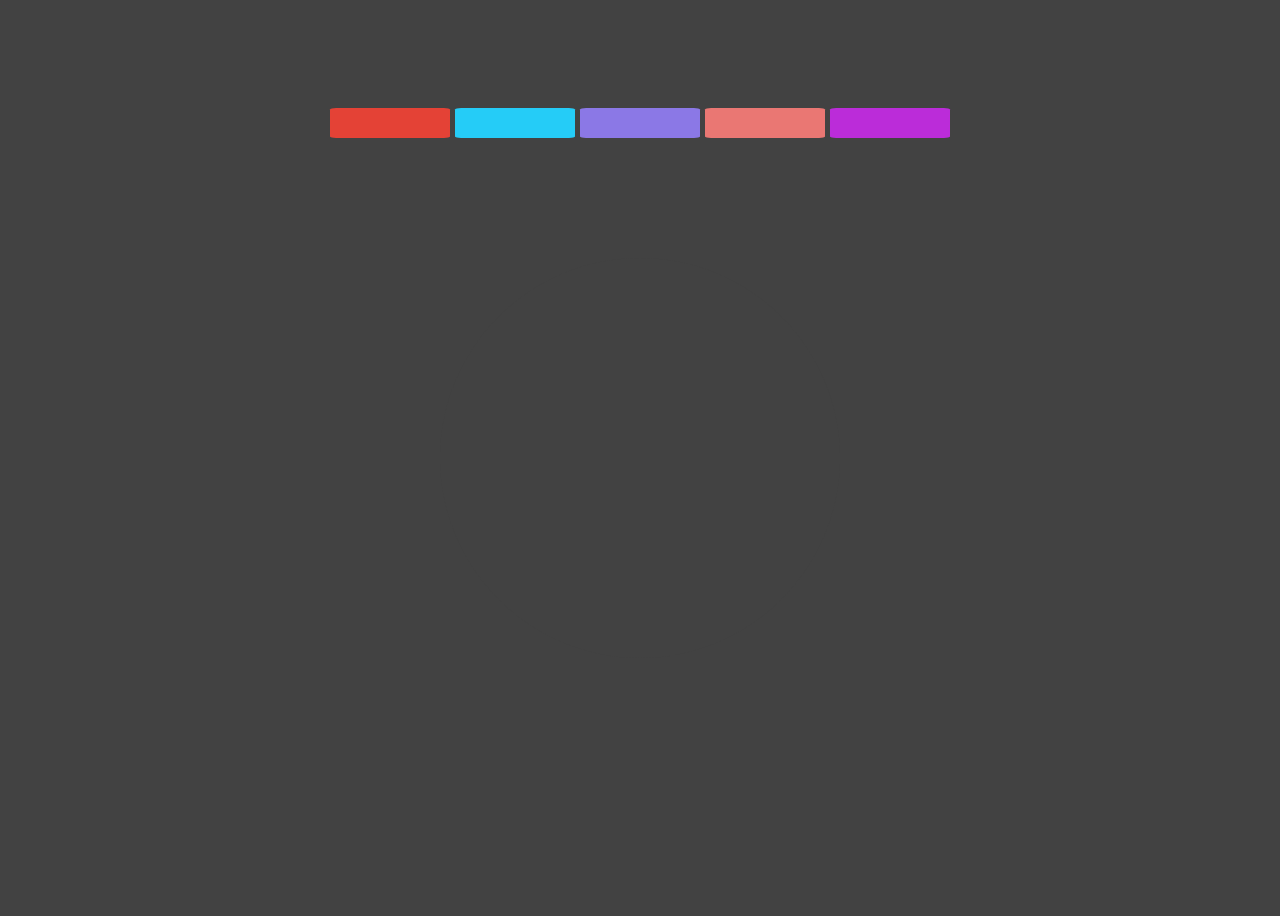
<file: 03 DOM/proj2/index.html>
<!DOCTYPE html>
<html lang="en">
  <head>
    <meta charset="UTF-8" />
    <meta name="viewport" content="width=device-width, initial-scale=1.0" />
    <meta http-equiv="X-UA-Compatible" content="ie=edge" />
    <title>CodeKofy</title>
    <link rel="stylesheet" href="../proj2/style.css" />
  </head>
  <body>
    <div class="color-hover">
      <div class="color red"></div>
      <div class="color cyan"></div>
      <div class="color violet"></div>
      <div class="color orange"></div>
      <div class="color pink"></div>
    </div>
    <div class="center"></div>
    <script src="../proj2/scripts.js"></script>
  </body>
</html>
</file>
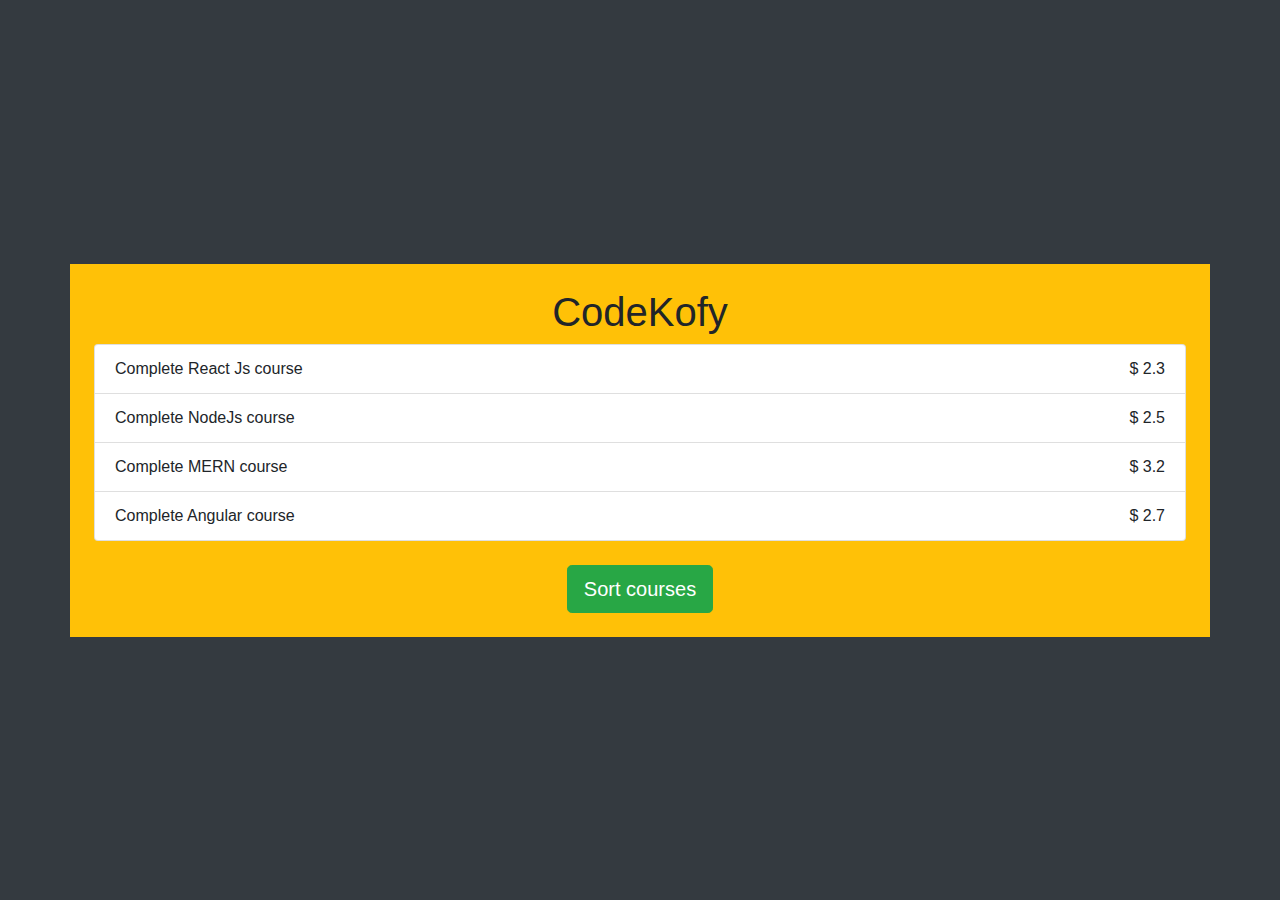
<file: 03 DOM/proj3/index.html>
<!DOCTYPE html>
<html lang="en">
  <head>
    <meta charset="UTF-8" />
    <meta name="viewport" content="width=device-width, initial-scale=1.0" />
    <title>CodeKofy</title>
    <link rel="stylesheet" href="./style.css" />
    <link
      rel="stylesheet"
      href="https://stackpath.bootstrapcdn.com/bootstrap/4.4.1/css/bootstrap.min.css"
    />
  </head>
  <body class="bg-dark">
    <div class="container bg-warning p-4">
      <h1 class="text-center">CodeKofy</h1>
      <ul class="list-group">
        <!-- <li class="list-group-item">
          Javascript course<span class="float-right">$2.1</span>
        </li> -->
      </ul>
      <button
        type="button"
        class="btn btn-success btn-lg mt-4 mx-auto d-block sort-btn"
      >
        Sort courses
      </button>
    </div>

    <script src="./script.js"></script>
  </body>
</html>
</file>
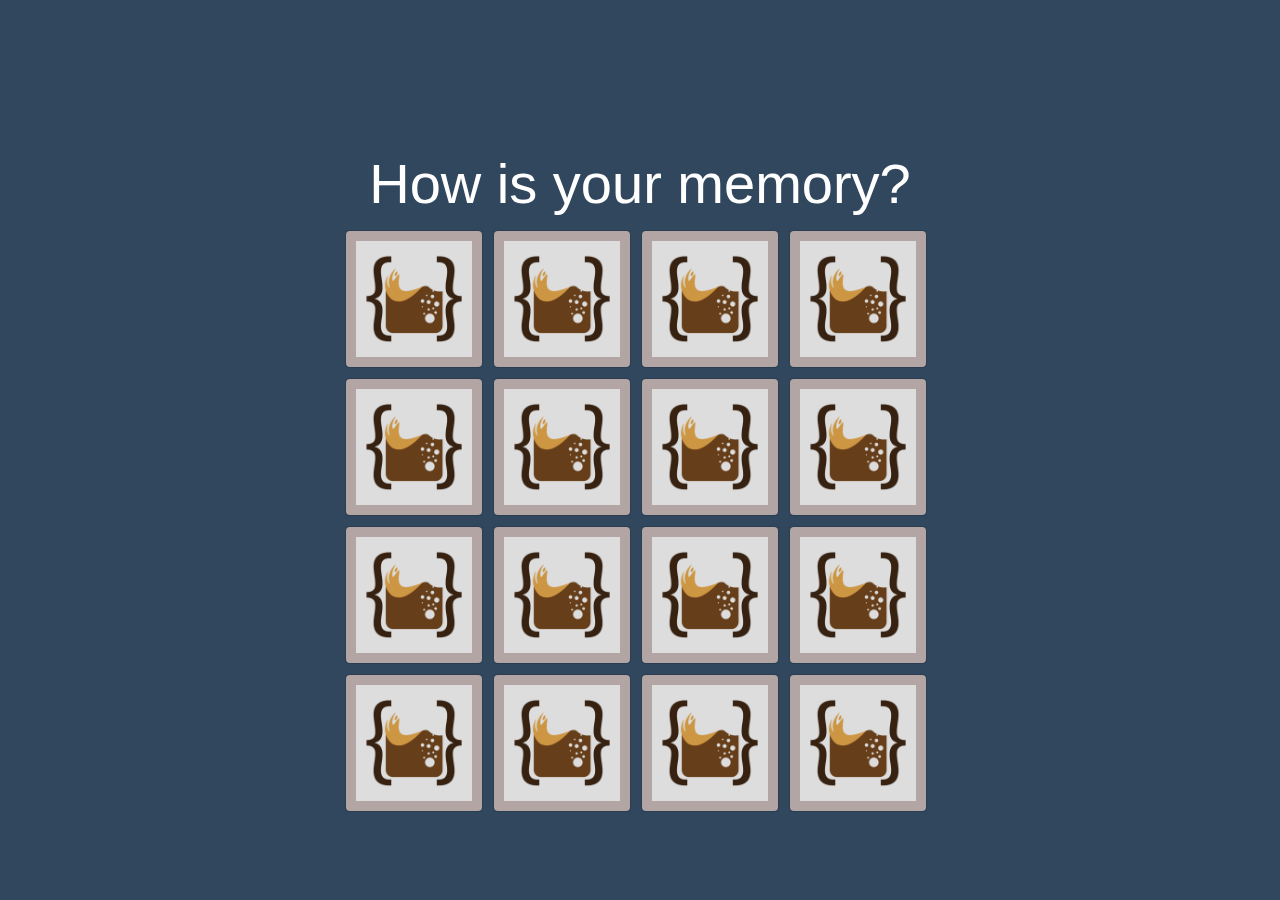
<file: 05 Project/Picture-Bingo/index.html>
<!DOCTYPE html>
<html>
  <head>
    <meta charset="UTF-8" />
    <title>Picture Bingo</title>
    <link rel="icon" href="./images/ck.png" sizes="16x16" type="image/png" />
    <link
      rel="stylesheet"
      href="https://stackpath.bootstrapcdn.com/bootstrap/4.5.0/css/bootstrap.min.css"
    />
    <link rel="stylesheet" href="styles.css" />
  </head>
  <body>
    <div class="gameContainer">
      <div class="container">
        <h6 class="text-center text-white display-4">How is your memory?</h6>
      </div>
      <div class="card" data-image="evilface">
        <img src="./images/evilface.png" class="front flip" alt="evilface" />
        <img src="./images/ck.png" class="back" alt="lco" />
      </div>
      <div class="card" data-image="evilface">
        <img src="./images/evilface.png" class="front" alt="evilface" />
        <img src="./images/ck.png" class="back" alt="lco" />
      </div>
      <div class="card" data-image="angryface">
        <img src="./images/angryface.png" class="front" alt="angryface" />
        <img src="./images/ck.png" class="back" alt="lco" />
      </div>
      <div class="card" data-image="angryface">
        <img src="./images/angryface.png" class="front" alt="angryface" />
        <img src="./images/ck.png" class="back" alt="lco" />
      </div>
      <div class="card" data-image="coolface">
        <img src="./images/coolface.png" class="front" alt="coolface" />
        <img src="./images/ck.png" class="back" alt="lco" />
      </div>
      <div class="card" data-image="coolface">
        <img src="./images/coolface.png" class="front" alt="coolface" />
        <img src="./images/ck.png" class="back" alt="lco" />
      </div>
      <div class="card" data-image="feverface">
        <img src="./images/feverface.png" class="front" alt="feverface" />
        <img src="./images/ck.png" class="back" alt="feverface" />
      </div>
      <div class="card" data-image="feverface">
        <img src="./images/feverface.png" class="front" alt="feverface" />
        <img src="./images/ck.png" class="back" alt="feverface" />
      </div>
      <div class="card" data-image="vomitface">
        <img src="./images/vomitface.png" class="front" alt="vomitface" />
        <img src="./images/ck.png" class="back" alt="vomitface" />
      </div>
      <div class="card" data-image="vomitface">
        <img src="./images/vomitface.png" class="front" alt="vomitface" />
        <img src="./images/ck.png" class="back" alt="lco" />
      </div>
      <div class="card" data-image="sneezeface">
        <img src="./images/sneezeface.png" class="front" alt="sneezeface" />
        <img src="./images/ck.png" class="back" alt="lco" />
      </div>
      <div class="card" data-image="sneezeface">
        <img src="./images/sneezeface.png" class="front" alt="sneezeface" />
        <img src="./images/ck.png" class="back" alt="lco" />
      </div>
      <div class="card" data-image="mindblownface">
        <img src="./images/mindblownface.png" class="front" alt="mindblownface" />
        <img src="./images/ck.png" class="back" alt="lco" />
      </div>
      <div class="card" data-image="mindblownface">
        <img src="./images/mindblownface.png" class="front" alt="mindblownface" />
        <img src="./images/ck.png" class="back" alt="lco" />
      </div>
      <div class="card" data-image="thinkingface">
        <img src="./images/thinkingface.png" class="front" alt="thinkingface" />
        <img src="./images/ck.png" class="back" alt="lco" />
      </div>
      <div class="card" data-image="thinkingface">
        <img src="./images/thinkingface.png" class="front" alt="thinkingface" />
        <img src="./images/ck.png" class="back" alt="lco" />
      </div>
    </div>

    <script src="index.js"></script>
  </body>
</html>
</file>
<file: 03 DOM/proj2/style.css>
body {
  background: rgb(66, 66, 66);
  min-height: 100vh;
  display: flex;
  justify-content: center;
  align-items: center;
  position: relative;
}
.red {
  background: #e44236;
  margin-right: 5px;
}
.cyan {
  background: #25ccf7;
  margin-right: 5px;
}
.violet {
  background: #8b78e6;
  margin-right: 5px;
}
.orange {
  background: #ea7773;
  margin-right: 5px;
}
.pink {
  background: #bb2cd9;
}

.center {
  min-width: 400px;
  height: 400px;
  background: rgb(66, 66, 66);
  border-radius: 100%;
  transition: 0.2s ease-in-out all;
}
.color-hover {
  position: absolute;
  top: 10%;
  bottom: 0;
  left: 50%;
  transform: translateX(-50%);
  padding: 10px;
  display: flex;
  justify-content: center;
  flex-direction: row;
}
.text {
  padding: 10px;
  color: #ffffff;
}
.color {
  width: 120px;
  height: 30px;
  border-radius: 5%;
  margin-bottom: 30px;
}
.color:hover {
  cursor: pointer;
}
.color:last-child {
  margin-bottom: 0;
}
</file>
<file: 03 DOM/proj3/style.css>
body {
  background-color: rgb(66, 66, 66);
  display: flex;
  justify-content: center;
  align-items: center;
  min-height: 100vh;
}
</file>
<file: 05 Project/Picture-Bingo/styles.css>
* {
  margin: 0;
  padding: 0;
  box-sizing: border-box;
}

body {
  height: 100vh;
  background-color: rgb(48, 71, 94);
  display: flex;
}

.gameContainer {
  width: 600px;
  height: 600px;
  margin: auto;
  display: flex;
  flex-wrap: wrap;
  perspective: 1000px;
}

.card {
  width: 23%;
  height: 23%;
  margin: 5px;
  position: relative;
  transform-style: preserve-3d;
  transition: transform 0.4s;
  cursor: pointer;
  background-color: transparent;
}

.card:active {
  transform: scale(0.95);
  transition: transform 0.2s ease-in-out;
}

.card.flip {
  transform: rotateY(180deg);
  cursor: pointer;
}

.front,
.back {
  background-color: #b4a5a5;
  width: 100%;
  height: 100%;
  padding: 10px;
  border-radius: 4px;
  position: absolute;
  backface-visibility: hidden;
}

.front {
  transform: rotateY(180deg);
}
</file>
